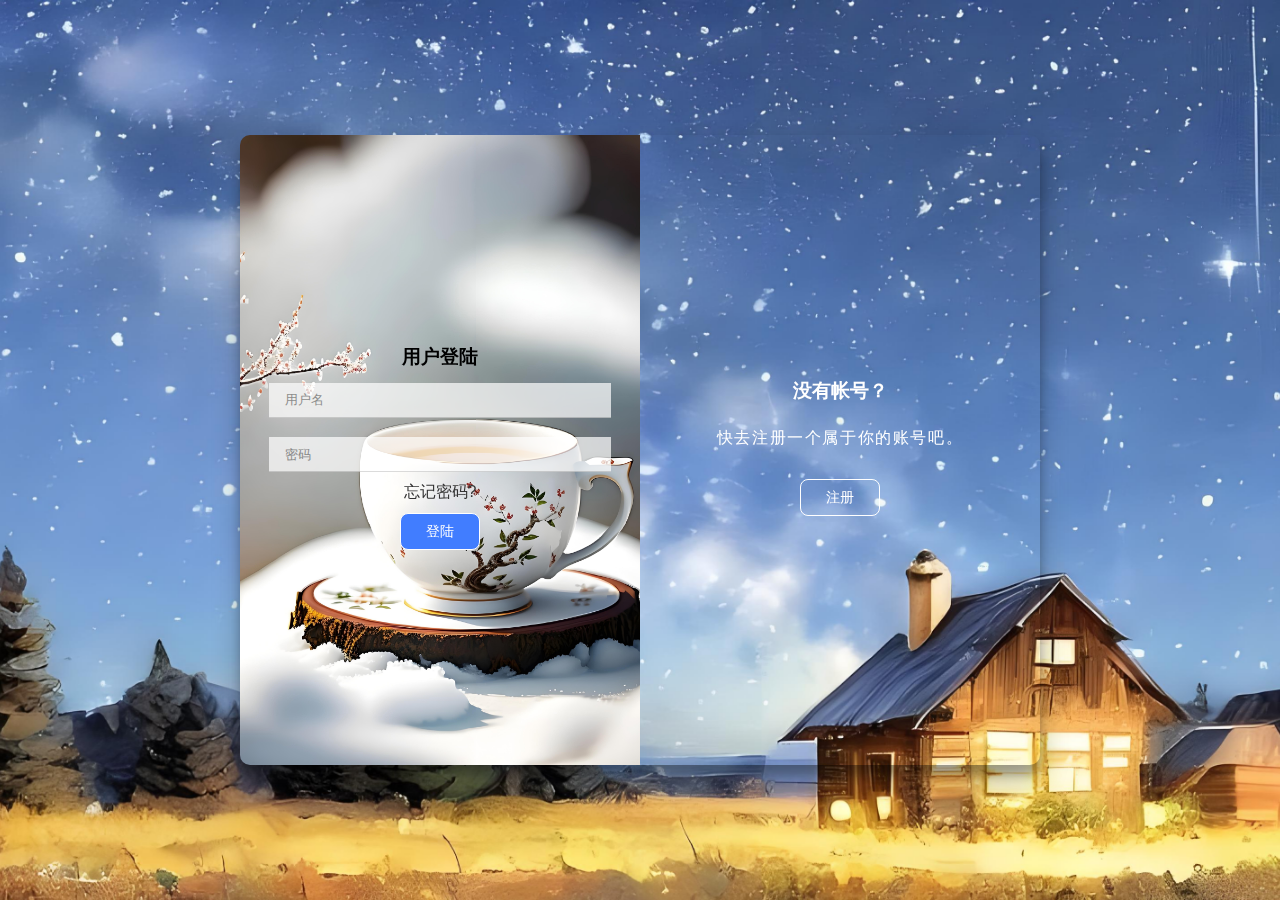
<file: src/main/webapp/chatRoom/login/index.html>
<!DOCTYPE html>
<html lang="en">
<head>
    <meta charset="UTF-8">
    <meta http-equiv="X-UA-Compatible" content="IE=edge">
    <meta name="viewport" content="width=device-width, initial-scale=1.0">
    <title>登陆注册</title>
    <!-- 引入css 和图标图的css  引入才可以生效 -->
    <link rel="stylesheet" href="./style.css">
</head>
<body>
    <div class="container" id="container">
        <div class="form-container sign-up-container" style="">
            <!-- 注册 -->
            <form action="#" class="form-container1">
                <h1>用户注册</h1>
                <input type="text" placeholder="用户名">
                <input type="password" placeholder="密码">
                <input type="password-again" placeholder="确认密码">
                <input type="email" placeholder="邮箱">
                <button>注册</button>
            </form>
        </div>
        <div  id="form1" class="form-container sing-in-container" style="">
            <!-- 登陆 -->
            <form action="#" class="form-container1">
                <h1>用户登陆</h1>
                <input type="text" placeholder="用户名">
                <input type="password" placeholder="密码">
                <a href="#">忘记密码?</a>
                <button>登陆</button>
            </form>
        </div>
        <!-- 侧边栏内容 -->
        <div class="overlay-container">
            <div class="overlay">
                <div class="overlay-pannel overlay-left">
                    <h1>已有账号?</h1>
                    <p>点击进行登陆吧。</p>
                    <button class="ghost" id="signIn">登陆</button>
                </div>
                <div class="overlay-pannel overlay-right">
                    <h1>没有帐号？</h1>
                    <p>快去注册一个属于你的账号吧。</p>
                    <button class="ghost" id="signUp">注册</button>
                </div>
            </div>
        </div>
    </div>
</body>
<script src="./index.js"></script>
</html>
</file>
<file: src/main/webapp/chatRoom/login/style.css>
*{
    margin: 0;
    padding: 0;
    /*标准盒子 */
    box-sizing: border-box;
}
body,html{
    font-family: Arial, Helvetica, sans-serif;
    background-image: url("./image/image1.png"); /* 替换为你的图片路径 */  
    background-size: cover; /* 背景图片覆盖整个区域 */  
    background-repeat: no-repeat; /* 不重复背景图片 */  
    background-position: center; /* 背景图片居中 */  
    background-attachment: fixed; /* 锁定背景 */  
    /* 弹性布局 */
    display: flex;
    flex-direction: column;
    justify-content: center;
    align-items: center;
    height: 100%;
    margin:  0 auto;
}
h1{
    margin: 0.2rem;
    font-size: 1.2rem;
}

p{
    font-size: 1rem;
    line-height: 1.5rem;
    /* 字体变淡 */
    font-weight: 100;
    margin: 1.2rem 0;
    /* 字间距 */
    letter-spacing: 0.1rem;
}

a{
    color: #333;
    font-size: 1rem;
    /* 下划线消失 */
    text-decoration: none;
}


.form-container1{
    transition: all 1ms ease-in;
}
.container{
    position: relative;
    /* background: #fff; */
    border-radius: 10px;
    box-shadow: 0 14px 28px rgba(0, 0, 0, 0.25),0 10px 10px rgba(0, 0, 0, 0.22);
    padding: 0.6rem;
    width: 50rem;
    height: 35rem;
    /* 溢出隐藏 */
    overflow: hidden;
    max-width: 100vw;
    visibility: visible;
    min-height: 70vh;
}
.form-container form{
    /* background:#8f1e1e;
     */
    /* 弹性布局 */
    background-image: url("./image/imgae2.png"); /* 替换为你的图片路径 */  
    background-size: cover; /* 背景图片覆盖整个区域 */  
    background-repeat: no-repeat; /* 不重复背景图片 */  
    background-position: center; /* 背景图片居中 */  
    display: flex;
    flex-direction: column;
    padding: 0 1.8rem;
    height: 100%;
    justify-content: center;
    align-items: center;
}


.form-container input{
    width: 100%;
    height: 2.2rem;
    text-indent: 1rem;
    border: 1px solid #ccc;
    /* 把input上左右边框取消 */
    border-left: none;
    border-right: none;
    border-top: none;
    /* 点击input边框消失 */
    outline: none;
    margin: 0.6rem 0;
    opacity: 0.7; /* 设置输入框透明度为 50% */  
}

/* 被选中时候缩小 */
.form-container button:active{
    transform: scale(0.95,0.95);
}

.form-container button{
    padding: 0.4rem 1rem;
    background: #417dff;
    color: white;
    border: 1px solid #fff;
    outline: none;
    /* 鼠标放上变小手 */
    cursor: pointer;
    width: 5rem;
    border-radius: 8px;
    transition: all 100ms ease-in;
    margin: 0.6rem 0;
    font-size: 0.9rem;
    padding: 0.5rem 0;
}

button#send_code{
    width: 100%;
}

button.ghost{
    background: transparent;
    border-color: #fff;
    border: 1px solid #fff;
    outline: none;
    cursor: pointer;
    width: 5rem;
    border-radius: 8px;
    transition: all 800ms ease-in;
    margin: 0.6rem 0;
    padding: 0.5rem 0;
    color: white;
    font-size: 0.9rem;
}
button.ghost:active{
    transform: scale(0.9,0.9);
    transition: transform 50ms ease-in; /* 进一步缩短过渡时间 */
}

.form-container{
    /* 绝对定位 */
    position: absolute;
    top: 0;
    height: 100%;
    transition: all 0.5s ease-in;
}

.sing-in-container{
    left: 0;
    width: 50%;
    z-index: 2;
}
.sign-up-container{
    left: 0;
    width: 50%;
    opacity: 0;
    z-index: 1;
}

.overlay{
    width: 200%;
    height: 100%;
    position: relative;
    left: -100%;
    transition: all 0.6s ease-in-out;
    color: white;
}

.overlay-container{
    position: absolute;
    top: 0;
    right: 0;
    width: 50%;
    height: 100%; 
    overflow: hidden;   
    transition: all 0.6s ease-in-out;
    z-index: 99;
}

.overlay-pannel{
    position: absolute;
    top: 0;
    display: flex;
    flex-direction: column;
    justify-content: center;
    align-items: center;
    width: 50%;
    height: 100%;
    padding: 0 2.2rem;
}

.overlay-right{
    right: 0;
}

.container.right-panel-active .overlay-container{
    transform: translateX(-100%);
}
.container.right-panel-active .sing-in-container{
    transform: translateX(100%);
}
.container.right-panel-active .sign-up-container{
    transform: translateX(100%);
    opacity: 1;
    z-index: 5;
    transition: all 0.6s ease-in-out;
}

.container.right-panel-active .overlay{
    transform: translateX(50%);
}
.container.right-panel-active .overlay-left{
    transform: translateX(0);
    transition: all 0.6s ease-in-out;
}
.container.right-panel-active .overlay-right{
    transform: translateX(20%);
    transition: all 0.6s ease-in-out;
}
</file>
